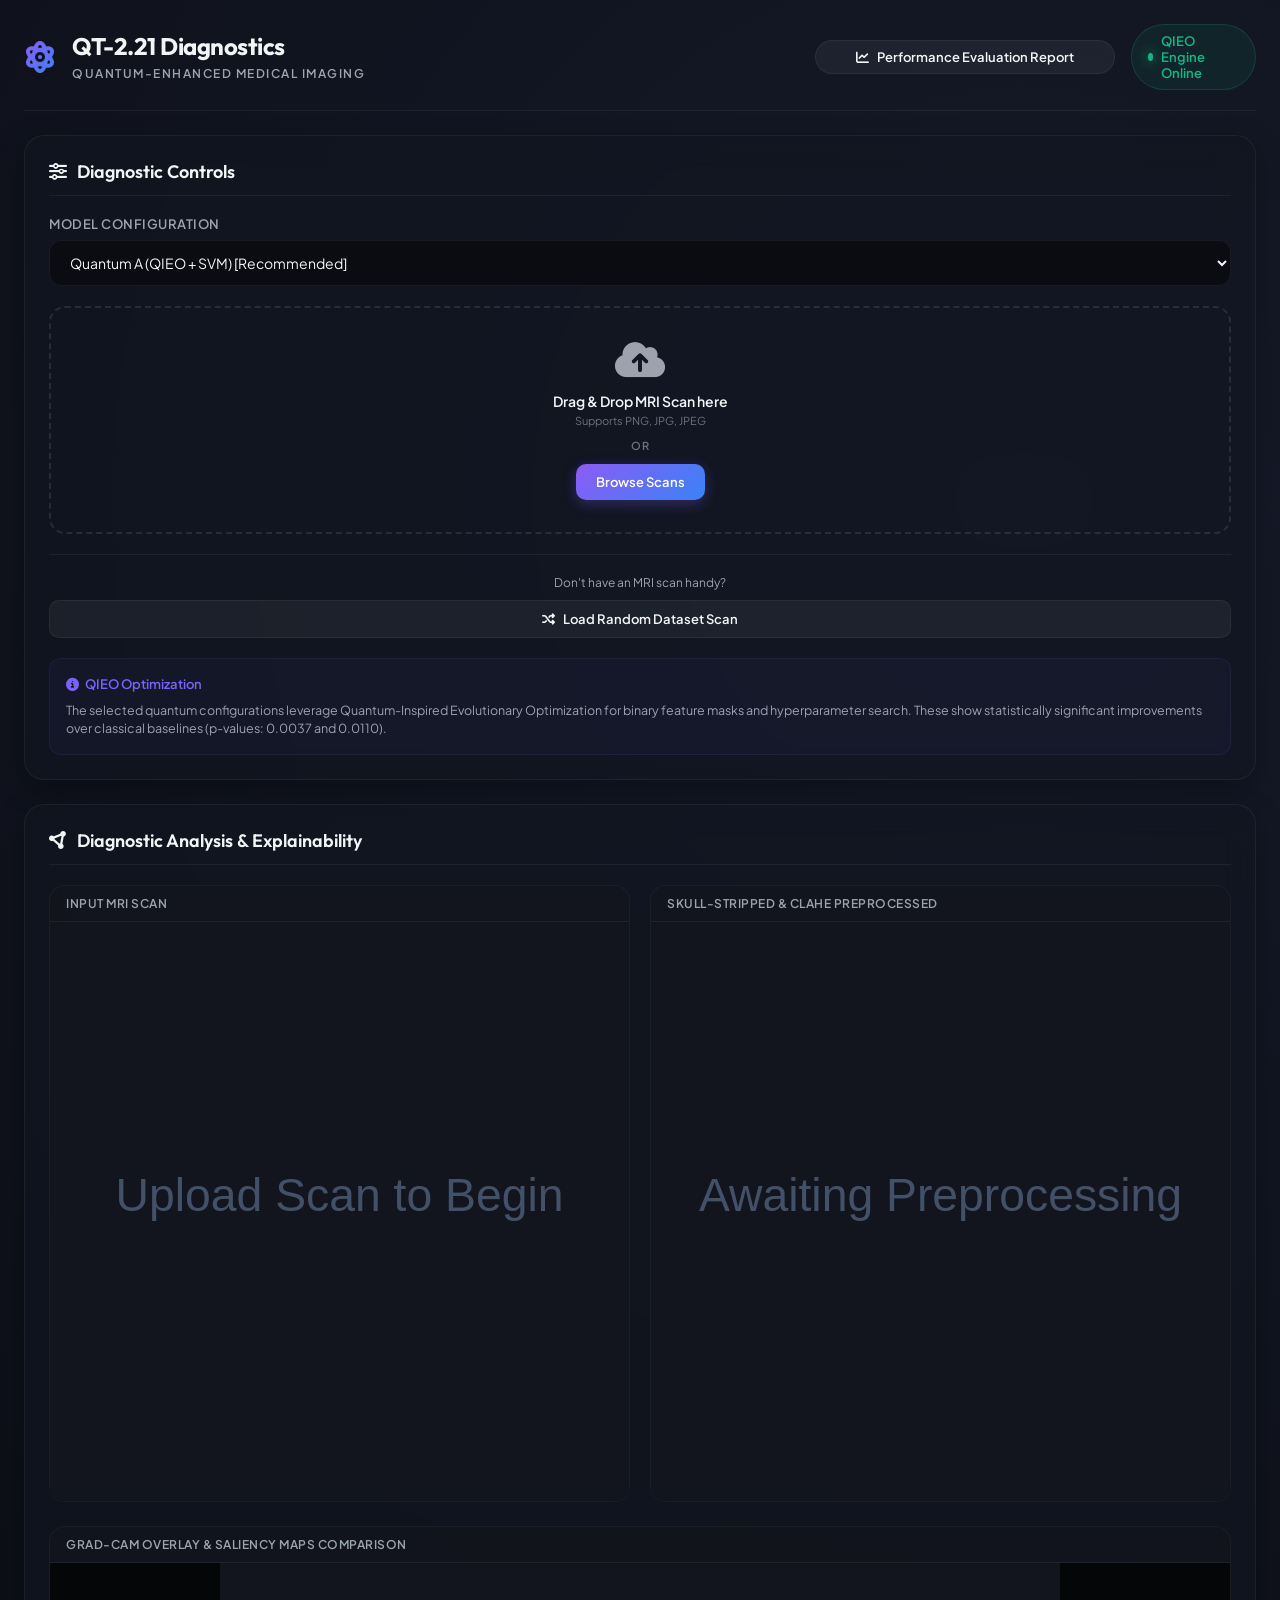
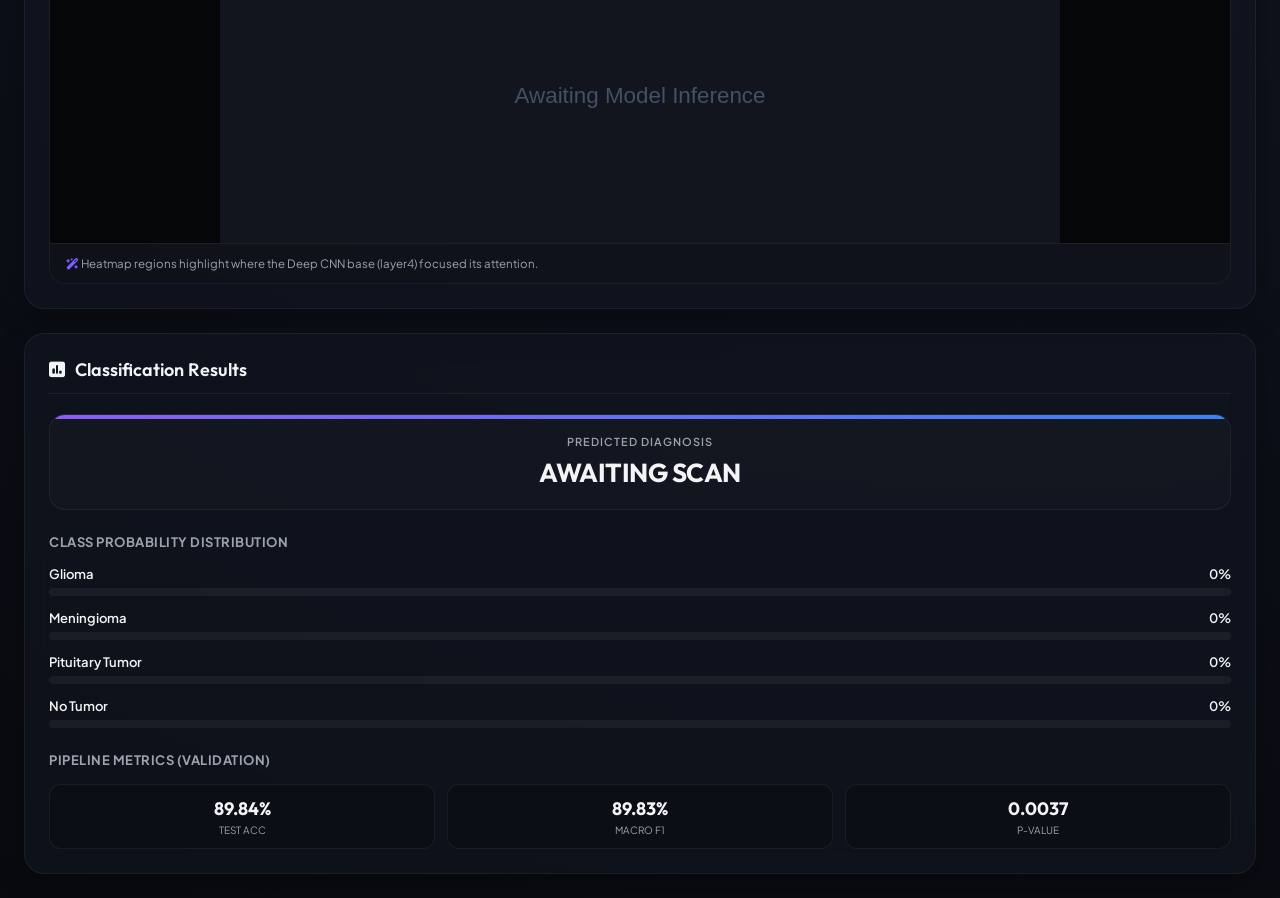
<file: gui/index.html>
<!DOCTYPE html>
<html lang="en">
<head>
    <meta charset="UTF-8">
    <meta name="viewport" content="width=device-width, initial-scale=1.0">
    <meta name="description" content="Quantum-Enhanced Medical Imaging System for Brain Tumor Classification from MRI Scans using QIEO.">
    <title>Quantum-Enhanced Brain Tumor Classification</title>
    
    <!-- Modern Typography & Icons -->
    <link rel="preconnect" href="https://fonts.googleapis.com">
    <link rel="preconnect" href="https://fonts.gstatic.com" crossorigin>
    <link href="https://fonts.googleapis.com/css2?family=Outfit:wght@300;400;500;600;700&family=Plus+Jakarta+Sans:wght@300;400;500;600;700&display=swap" rel="stylesheet">
    <link rel="stylesheet" href="https://cdnjs.cloudflare.com/ajax/libs/font-awesome/6.4.0/css/all.min.css">
    
    <!-- Styling -->
    <link rel="stylesheet" href="/gui/index.css">
</head>
<body>
    <div class="app-container">
        
        <!-- Header -->
        <header class="main-header">
            <div class="logo">
                <i class="fa-solid fa-atom quantum-spin"></i>
                <div class="brand">
                    <h1>QT-2.21 Diagnostics</h1>
                    <span>Quantum-Enhanced Medical Imaging</span>
                </div>
            </div>
            <div style="display: flex; align-items: center; gap: 16px;">
                <a href="/evaluation" class="btn btn-secondary" style="padding: 8px 16px; border-radius: 9999px; text-decoration: none;">
                    <i class="fa-solid fa-chart-line"></i> Performance Evaluation Report
                </a>
                <div class="header-status">
                    <span class="status-indicator online"></span>
                    <span>QIEO Engine Online</span>
                </div>
            </div>
        </header>

        <!-- Main Layout -->
        <main class="dashboard-grid">
            
            <!-- Left Panel: Control Panel -->
            <section class="control-panel glass-card">
                <h2 class="section-title"><i class="fa-solid fa-sliders"></i> Diagnostic Controls</h2>
                
                <!-- Model Selection -->
                <div class="form-group">
                    <label for="model-selector">Model Configuration</label>
                    <div class="custom-select-wrapper">
                        <select id="model-selector">
                            <option value="quantum_a_svm" selected>Quantum A (QIEO + SVM) [Recommended]</option>
                            <option value="quantum_b_xgb">Quantum B (QIEO + XGBoost)</option>
                            <option value="baseline_a_svm">Baseline A (MI + SVM)</option>
                            <option value="baseline_b_xgb">Baseline B (SelectKBest + XGBoost)</option>
                        </select>
                    </div>
                </div>

                <!-- File Uploader -->
                <div class="upload-container" id="drop-zone">
                    <i class="fa-solid fa-cloud-arrow-up upload-icon"></i>
                    <p class="upload-text">Drag & Drop MRI Scan here</p>
                    <p class="upload-subtext">Supports PNG, JPG, JPEG</p>
                    <span class="upload-or">OR</span>
                    <button class="btn btn-primary" id="file-select-btn">Browse Scans</button>
                    <input type="file" id="file-input" accept="image/*" style="display: none;">
                </div>

                <!-- Quick Test Button -->
                <div class="quick-test-section">
                    <p class="quick-test-text">Don't have an MRI scan handy?</p>
                    <button class="btn btn-secondary" id="random-btn">
                        <i class="fa-solid fa-shuffle"></i> Load Random Dataset Scan
                    </button>
                </div>

                <!-- Info Box -->
                <div class="info-box">
                    <h3><i class="fa-solid fa-circle-info"></i> QIEO Optimization</h3>
                    <p>The selected quantum configurations leverage Quantum-Inspired Evolutionary Optimization for binary feature masks and hyperparameter search. These show statistically significant improvements over classical baselines (p-values: 0.0037 and 0.0110).</p>
                </div>
            </section>

            <!-- Center Panel: MRI Viewer & Explainability -->
            <section class="viewer-panel glass-card">
                <h2 class="section-title"><i class="fa-solid fa-circle-nodes"></i> Diagnostic Analysis & Explainability</h2>
                
                <div class="viewer-content">
                    <div class="mri-grid">
                        <!-- Loaded Image -->
                        <div class="mri-card">
                            <div class="mri-card-header">Input MRI Scan</div>
                            <div class="mri-image-wrapper">
                                <img id="input-mri" src="data:image/svg+xml;utf8,<svg xmlns='http://www.w3.org/2000/svg' width='100' height='100' viewBox='0 0 100 100'><rect width='100' height='100' fill='%2312151e'/><text x='50' y='50' fill='%23425068' font-size='8' text-anchor='middle' font-family='sans-serif'>Upload Scan to Begin</text></svg>" alt="Input MRI">
                            </div>
                        </div>

                        <!-- Preprocessed Image -->
                        <div class="mri-card">
                            <div class="mri-card-header">Skull-Stripped & CLAHE Preprocessed</div>
                            <div class="mri-image-wrapper">
                                <img id="preprocessed-mri" src="data:image/svg+xml;utf8,<svg xmlns='http://www.w3.org/2000/svg' width='100' height='100' viewBox='0 0 100 100'><rect width='100' height='100' fill='%2312151e'/><text x='50' y='50' fill='%23425068' font-size='8' text-anchor='middle' font-family='sans-serif'>Awaiting Preprocessing</text></svg>" alt="Preprocessed MRI">
                            </div>
                        </div>
                    </div>

                    <!-- Explainability Map (Grad-CAM & Saliency Comparison) -->
                    <div class="explainability-card">
                        <div class="mri-card-header">Grad-CAM Overlay & Saliency Maps Comparison</div>
                        <div class="explain-wrapper">
                            <img id="explain-image" src="data:image/svg+xml;utf8,<svg xmlns='http://www.w3.org/2000/svg' width='300' height='100' viewBox='0 0 300 100'><rect width='300' height='100' fill='%2312151e'/><text x='150' y='50' fill='%23425068' font-size='8' text-anchor='middle' font-family='sans-serif'>Awaiting Model Inference</text></svg>" alt="Explainability Maps">
                        </div>
                        <div class="explain-caption">
                            <span><i class="fa-solid fa-wand-magic-sparkles"></i> Heatmap regions highlight where the Deep CNN base (layer4) focused its attention.</span>
                        </div>
                    </div>
                </div>
            </section>

            <!-- Right Panel: Results & Stats -->
            <section class="results-panel glass-card">
                <h2 class="section-title"><i class="fa-solid fa-square-poll-vertical"></i> Classification Results</h2>
                
                <!-- Diagnosis Output Card -->
                <div class="diagnosis-box" id="diag-box">
                    <span class="diag-label">Predicted Diagnosis</span>
                    <div class="diag-value" id="prediction-result">AWAITING SCAN</div>
                    <div class="truth-label" id="ground-truth-label" style="display: none;"></div>
                </div>

                <!-- Probability Progress Bars -->
                <div class="prob-section">
                    <h3>Class Probability Distribution</h3>
                    <div class="prob-bars">
                        <!-- Glioma -->
                        <div class="prob-bar-container">
                            <div class="prob-header">
                                <span>Glioma</span>
                                <span id="prob-glioma-pct">0%</span>
                            </div>
                            <div class="prob-bar-track">
                                <div class="prob-bar-fill fill-glioma" id="prob-glioma-fill" style="width: 0%;"></div>
                            </div>
                        </div>

                        <!-- Meningioma -->
                        <div class="prob-bar-container">
                            <div class="prob-header">
                                <span>Meningioma</span>
                                <span id="prob-meningioma-pct">0%</span>
                            </div>
                            <div class="prob-bar-track">
                                <div class="prob-bar-fill fill-meningioma" id="prob-meningioma-fill" style="width: 0%;"></div>
                            </div>
                        </div>

                        <!-- Pituitary -->
                        <div class="prob-bar-container">
                            <div class="prob-header">
                                <span>Pituitary Tumor</span>
                                <span id="prob-pituitary-pct">0%</span>
                            </div>
                            <div class="prob-bar-track">
                                <div class="prob-bar-fill fill-pituitary" id="prob-pituitary-fill" style="width: 0%;"></div>
                            </div>
                        </div>

                        <!-- No Tumor -->
                        <div class="prob-bar-container">
                            <div class="prob-header">
                                <span>No Tumor</span>
                                <span id="prob-notumor-pct">0%</span>
                            </div>
                            <div class="prob-bar-track">
                                <div class="prob-bar-fill fill-notumor" id="prob-notumor-fill" style="width: 0%;"></div>
                            </div>
                        </div>
                    </div>
                </div>

                <!-- Diagnostic Explanation -->
                <div class="explanation-section" id="explanation-section" style="display: none;">
                    <h3><i class="fa-solid fa-stethoscope"></i> Diagnostic Explanation</h3>
                    <div class="explanation-content" id="explanation-content"></div>
                </div>

                <!-- Comparative Metrics -->
                <div class="metrics-summary">
                    <h3>Pipeline Metrics (Validation)</h3>
                    <div class="metrics-grid">
                        <div class="metric-card">
                            <div class="metric-val" id="metric-accuracy">--</div>
                            <div class="metric-lbl">Test Acc</div>
                        </div>
                        <div class="metric-card">
                            <div class="metric-val" id="metric-f1">--</div>
                            <div class="metric-lbl">Macro F1</div>
                        </div>
                        <div class="metric-card">
                            <div class="metric-val" id="metric-pvalue">--</div>
                            <div class="metric-lbl">p-value</div>
                        </div>
                    </div>
                </div>
            </section>
        </main>
        
        <!-- Loading Overlay -->
        <div class="loading-overlay" id="loading-overlay">
            <div class="spinner-container">
                <i class="fa-solid fa-atom fa-spin spinner"></i>
                <div class="loading-text" id="loading-text">Analyzing MRI Scan...</div>
                <div class="loading-subtext">Running Preprocessing, Feature Extraction, and Quantum Classifier...</div>
            </div>
        </div>
    </div>

    <!-- Application Script -->
    <script src="/gui/app.js"></script>
</body>
</html>
</file>
<file: gui/index.css>
/* Reset & Base Variables */
:root {
    --bg-main: #0a0c10;
    --bg-grad: radial-gradient(circle at 80% 20%, #161a29, #080a0f);
    --card-bg: rgba(18, 22, 33, 0.65);
    --card-border: rgba(255, 255, 255, 0.06);
    --card-hover-border: rgba(123, 97, 255, 0.25);
    
    --text-primary: #f3f4f6;
    --text-secondary: #9ca3af;
    --text-muted: #6b7280;
    
    --primary-color: #7b61ff;
    --primary-grad: linear-gradient(135deg, #8b5cf6, #3b82f6);
    --success-color: #10b981;
    --warning-color: #f59e0b;
    --danger-color: #ef4444;
    
    --font-title: 'Outfit', sans-serif;
    --font-body: 'Plus Jakarta Sans', sans-serif;
    
    --accent-glioma: #f43f5e;
    --accent-meningioma: #f59e0b;
    --accent-pituitary: #8b5cf6;
    --accent-notumor: #10b981;
}

* {
    margin: 0;
    padding: 0;
    box-sizing: border-box;
}

body {
    background: var(--bg-main);
    background-image: var(--bg-grad);
    color: var(--text-primary);
    font-family: var(--font-body);
    min-height: 100vh;
    overflow-x: hidden;
}

/* App Container */
.app-container {
    max-width: 1600px;
    margin: 0 auto;
    padding: 24px;
    display: flex;
    flex-direction: column;
    min-height: 100vh;
}

/* Header */
.main-header {
    display: flex;
    justify-content: space-between;
    align-items: center;
    padding-bottom: 20px;
    border-bottom: 1px solid var(--card-border);
    margin-bottom: 24px;
}

.logo {
    display: flex;
    align-items: center;
    gap: 16px;
}

.logo i {
    font-size: 32px;
    background: var(--primary-grad);
    -webkit-background-clip: text;
    -webkit-text-fill-color: transparent;
}

.brand h1 {
    font-family: var(--font-title);
    font-size: 24px;
    font-weight: 700;
    letter-spacing: -0.5px;
    line-height: 1.2;
}

.brand span {
    font-size: 12px;
    color: var(--text-secondary);
    text-transform: uppercase;
    letter-spacing: 1.5px;
    font-weight: 600;
}

.header-status {
    display: flex;
    align-items: center;
    gap: 8px;
    background: rgba(16, 185, 129, 0.08);
    padding: 8px 16px;
    border-radius: 9999px;
    border: 1px solid rgba(16, 185, 129, 0.2);
    font-size: 13px;
    color: var(--success-color);
    font-weight: 600;
}

.status-indicator {
    width: 8px;
    height: 8px;
    border-radius: 50%;
    background-color: var(--success-color);
    box-shadow: 0 0 12px var(--success-color);
}

.quantum-spin {
    animation: spin 8s linear infinite;
}

@keyframes spin {
    from { transform: rotate(0deg); }
    to { transform: rotate(360deg); }
}

/* Glassmorphism Cards */
.glass-card {
    background: var(--card-bg);
    backdrop-filter: blur(16px);
    -webkit-backdrop-filter: blur(16px);
    border: 1px solid var(--card-border);
    border-radius: 20px;
    padding: 24px;
    box-shadow: 0 10px 30px rgba(0, 0, 0, 0.3);
    transition: border-color 0.3s ease, box-shadow 0.3s ease;
}

.glass-card:hover {
    border-color: rgba(255, 255, 255, 0.1);
}

.section-title {
    font-family: var(--font-title);
    font-size: 18px;
    font-weight: 600;
    margin-bottom: 20px;
    display: flex;
    align-items: center;
    gap: 10px;
    border-bottom: 1px solid var(--card-border);
    padding-bottom: 12px;
}

/* Dashboard Grid Layout */
.dashboard-grid {
    display: grid;
    grid-template-columns: 350px 1fr 380px;
    gap: 24px;
    flex-grow: 1;
}

@media (max-width: 1280px) {
    .dashboard-grid {
        grid-template-columns: 1fr;
    }
}

/* ---------------------------------------------------- */
/* CONTROL PANEL (LEFT) */
/* ---------------------------------------------------- */

.form-group {
    margin-bottom: 20px;
}

.form-group label {
    display: block;
    font-size: 13px;
    font-weight: 600;
    color: var(--text-secondary);
    margin-bottom: 8px;
    text-transform: uppercase;
    letter-spacing: 0.5px;
}

.custom-select-wrapper select {
    width: 100%;
    background: rgba(10, 12, 16, 0.8);
    border: 1px solid var(--card-border);
    color: var(--text-primary);
    padding: 12px 16px;
    border-radius: 12px;
    font-family: inherit;
    font-size: 14px;
    outline: none;
    cursor: pointer;
    transition: border-color 0.2s ease;
}

.custom-select-wrapper select:focus {
    border-color: var(--primary-color);
}

/* Drag and Drop Uploader */
.upload-container {
    border: 2px dashed rgba(255, 255, 255, 0.1);
    border-radius: 16px;
    padding: 32px 16px;
    text-align: center;
    cursor: pointer;
    transition: background 0.3s ease, border-color 0.3s ease;
    display: flex;
    flex-direction: column;
    align-items: center;
    margin-bottom: 20px;
}

.upload-container.dragover {
    background: rgba(123, 97, 255, 0.05);
    border-color: var(--primary-color);
}

.upload-icon {
    font-size: 40px;
    color: var(--text-secondary);
    margin-bottom: 12px;
    transition: transform 0.3s ease, color 0.3s ease;
}

.upload-container:hover .upload-icon {
    transform: translateY(-4px);
    color: var(--primary-color);
}

.upload-text {
    font-size: 14px;
    font-weight: 600;
    margin-bottom: 4px;
}

.upload-subtext {
    font-size: 11px;
    color: var(--text-muted);
    margin-bottom: 12px;
}

.upload-or {
    font-size: 11px;
    color: var(--text-muted);
    margin-bottom: 12px;
    font-weight: 600;
    text-transform: uppercase;
    letter-spacing: 0.5px;
}

.btn {
    padding: 10px 20px;
    border-radius: 10px;
    font-size: 13px;
    font-weight: 600;
    cursor: pointer;
    border: none;
    outline: none;
    transition: transform 0.2s ease, opacity 0.2s;
    font-family: inherit;
    display: inline-flex;
    align-items: center;
    gap: 8px;
    justify-content: center;
}

.btn:active {
    transform: scale(0.97);
}

.btn-primary {
    background: var(--primary-grad);
    color: #fff;
    box-shadow: 0 4px 14px rgba(123, 97, 255, 0.3);
}

.btn-primary:hover {
    opacity: 0.9;
}

.btn-secondary {
    background: rgba(255, 255, 255, 0.05);
    color: var(--text-primary);
    border: 1px solid var(--card-border);
    width: 100%;
}

.btn-secondary:hover {
    background: rgba(255, 255, 255, 0.08);
}

.quick-test-section {
    border-top: 1px solid var(--card-border);
    padding-top: 20px;
    margin-bottom: 20px;
}

.quick-test-text {
    font-size: 12px;
    color: var(--text-secondary);
    text-align: center;
    margin-bottom: 10px;
}

.info-box {
    background: rgba(123, 97, 255, 0.04);
    border: 1px solid rgba(123, 97, 255, 0.1);
    border-radius: 12px;
    padding: 16px;
    font-size: 12.5px;
    line-height: 1.5;
}

.info-box h3 {
    font-size: 13px;
    font-weight: 600;
    color: var(--primary-color);
    margin-bottom: 6px;
    display: flex;
    align-items: center;
    gap: 6px;
}

.info-box p {
    color: var(--text-secondary);
}

/* ---------------------------------------------------- */
/* VIEWER PANEL (CENTER) */
/* ---------------------------------------------------- */

.viewer-content {
    display: flex;
    flex-direction: column;
    gap: 24px;
}

.mri-grid {
    display: grid;
    grid-template-columns: 1fr 1fr;
    gap: 20px;
}

.mri-card {
    background: rgba(10, 12, 16, 0.4);
    border: 1px solid var(--card-border);
    border-radius: 16px;
    overflow: hidden;
}

.mri-card-header {
    background: rgba(255, 255, 255, 0.02);
    border-bottom: 1px solid var(--card-border);
    padding: 10px 16px;
    font-size: 12px;
    font-weight: 600;
    color: var(--text-secondary);
    text-transform: uppercase;
    letter-spacing: 0.5px;
}

.mri-image-wrapper {
    aspect-ratio: 1;
    display: flex;
    align-items: center;
    justify-content: center;
    background: #050608;
    overflow: hidden;
}

.mri-image-wrapper img {
    width: 100%;
    height: 100%;
    object-fit: contain;
    transition: transform 0.5s ease;
}

.explainability-card {
    background: rgba(10, 12, 16, 0.4);
    border: 1px solid var(--card-border);
    border-radius: 16px;
    overflow: hidden;
}

.explain-wrapper {
    width: 100%;
    background: #050608;
    display: flex;
    align-items: center;
    justify-content: center;
}

.explain-wrapper img {
    width: 100%;
    max-height: 280px;
    object-fit: contain;
}

.explain-caption {
    padding: 12px 16px;
    font-size: 11.5px;
    color: var(--text-secondary);
    background: rgba(255, 255, 255, 0.01);
    display: flex;
    align-items: center;
    gap: 8px;
    border-top: 1px solid var(--card-border);
}

.explain-caption i {
    color: var(--primary-color);
}

/* ---------------------------------------------------- */
/* RESULTS PANEL (RIGHT) */
/* ---------------------------------------------------- */

.diagnosis-box {
    background: rgba(255, 255, 255, 0.02);
    border: 1px solid var(--card-border);
    border-radius: 16px;
    padding: 20px;
    text-align: center;
    margin-bottom: 24px;
    position: relative;
    overflow: hidden;
}

.diagnosis-box::before {
    content: '';
    position: absolute;
    top: 0;
    left: 0;
    width: 100%;
    height: 4px;
    background: var(--primary-grad);
}

.diag-label {
    font-size: 11px;
    text-transform: uppercase;
    letter-spacing: 1px;
    font-weight: 600;
    color: var(--text-secondary);
    display: block;
    margin-bottom: 8px;
}

.diag-value {
    font-family: var(--font-title);
    font-size: 26px;
    font-weight: 700;
    letter-spacing: -0.5px;
    transition: color 0.3s;
}

.diag-value.glioma { color: var(--accent-glioma); }
.diag-value.meningioma { color: var(--accent-meningioma); }
.diag-value.pituitary { color: var(--accent-pituitary); }
.diag-value.notumor { color: var(--accent-notumor); }

.truth-label {
    font-size: 11px;
    margin-top: 8px;
    font-weight: 700;
    color: var(--success-color);
    letter-spacing: 0.5px;
}

.prob-section {
    margin-bottom: 24px;
}

.prob-section h3 {
    font-size: 13px;
    text-transform: uppercase;
    letter-spacing: 0.5px;
    color: var(--text-secondary);
    margin-bottom: 16px;
}

.prob-bar-container {
    margin-bottom: 14px;
}

.prob-header {
    display: flex;
    justify-content: space-between;
    font-size: 13px;
    font-weight: 600;
    margin-bottom: 6px;
}

.prob-bar-track {
    height: 8px;
    background: rgba(255, 255, 255, 0.05);
    border-radius: 9999px;
    overflow: hidden;
}

.prob-bar-fill {
    height: 100%;
    border-radius: 9999px;
    width: 0%;
    transition: width 0.8s cubic-bezier(0.16, 1, 0.3, 1);
}

.fill-glioma { background: var(--accent-glioma); }
.fill-meningioma { background: var(--accent-meningioma); }
.fill-pituitary { background: var(--accent-pituitary); }
.fill-notumor { background: var(--accent-notumor); }

/* Diagnostic Explanation Panel */
.explanation-section {
    background: rgba(10, 12, 16, 0.5);
    border: 1px solid var(--card-border);
    border-radius: 14px;
    padding: 18px;
    margin-bottom: 24px;
    animation: slideIn 0.4s ease;
}

@keyframes slideIn {
    from {
        opacity: 0;
        transform: translateY(12px);
    }
    to {
        opacity: 1;
        transform: translateY(0);
    }
}

.explanation-section h3 {
    font-size: 13px;
    text-transform: uppercase;
    letter-spacing: 0.5px;
    color: var(--primary-color);
    margin-bottom: 14px;
    display: flex;
    align-items: center;
    gap: 8px;
}

.explanation-content {
    font-family: 'Plus Jakarta Sans', monospace;
    font-size: 12px;
    line-height: 1.75;
    color: var(--text-secondary);
    white-space: pre-wrap;
    word-wrap: break-word;
    max-height: 320px;
    overflow-y: auto;
    scrollbar-width: thin;
    scrollbar-color: rgba(123, 97, 255, 0.3) transparent;
}

.explanation-content::-webkit-scrollbar {
    width: 5px;
}

.explanation-content::-webkit-scrollbar-track {
    background: transparent;
}

.explanation-content::-webkit-scrollbar-thumb {
    background: rgba(123, 97, 255, 0.3);
    border-radius: 9999px;
}

.explanation-content .explain-heading {
    font-weight: 700;
    color: var(--text-primary);
    font-size: 12.5px;
    margin-top: 6px;
    margin-bottom: 2px;
    letter-spacing: 0.3px;
}

.explanation-content .explain-diagnosis {
    font-weight: 700;
    font-size: 13px;
    color: var(--primary-color);
    margin-bottom: 2px;
}

.explanation-content .explain-confidence {
    color: var(--success-color);
    font-weight: 600;
}

.explanation-content .explain-bullet {
    padding-left: 6px;
}

.explanation-content .explain-warning {
    color: var(--warning-color);
    font-weight: 600;
}

.metrics-summary h3 {
    font-size: 13px;
    text-transform: uppercase;
    letter-spacing: 0.5px;
    color: var(--text-secondary);
    margin-bottom: 16px;
}

.metrics-grid {
    display: grid;
    grid-template-columns: repeat(3, 1fr);
    gap: 12px;
}

.metric-card {
    background: rgba(10, 12, 16, 0.4);
    border: 1px solid var(--card-border);
    border-radius: 12px;
    padding: 12px 6px;
    text-align: center;
}

.metric-val {
    font-family: var(--font-title);
    font-size: 18px;
    font-weight: 700;
}

.metric-lbl {
    font-size: 10px;
    color: var(--text-secondary);
    margin-top: 4px;
    text-transform: uppercase;
}

/* ---------------------------------------------------- */
/* LOADING OVERLAY */
/* ---------------------------------------------------- */

.loading-overlay {
    position: fixed;
    top: 0;
    left: 0;
    width: 100%;
    height: 100%;
    background: rgba(5, 6, 8, 0.85);
    backdrop-filter: blur(8px);
    z-index: 9999;
    display: flex;
    align-items: center;
    justify-content: center;
    opacity: 0;
    pointer-events: none;
    transition: opacity 0.3s ease;
}

.loading-overlay.active {
    opacity: 1;
    pointer-events: auto;
}

.spinner-container {
    text-align: center;
}

.spinner {
    font-size: 64px;
    background: var(--primary-grad);
    -webkit-background-clip: text;
    -webkit-text-fill-color: transparent;
    margin-bottom: 24px;
}

.loading-text {
    font-family: var(--font-title);
    font-size: 22px;
    font-weight: 600;
    margin-bottom: 8px;
}

.loading-subtext {
    font-size: 13px;
    color: var(--text-secondary);
}
</file>
